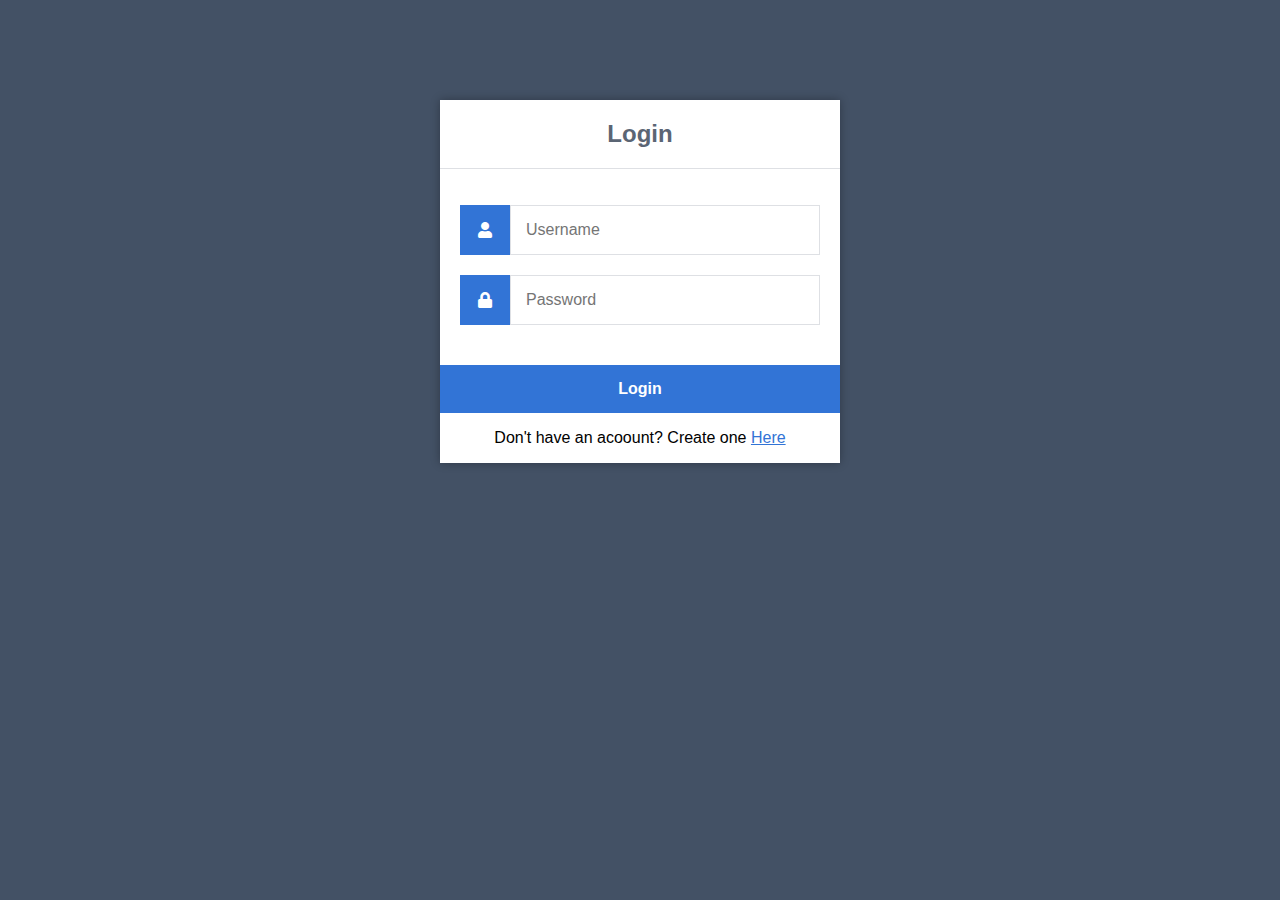
<file: index.html>
<!DOCTYPE html>
<html>
	<head>
		<meta charset="utf-8">
		<title>Login</title>
        <link rel="stylesheet" href="https://use.fontawesome.com/releases/v5.7.1/css/all.css">
        <link href="styles.css" rel="stylesheet" type="text/css">
	</head>
	<body>
		<div class="login">
			<h1>Login</h1>
			<form action="authenticate.php" method="post">
				<label for="username">
					<i class="fas fa-user"></i>
				</label>
				<input type="text" name="username" placeholder="Username" id="username" required>
				<label for="password">
					<i class="fas fa-lock"></i>
				</label>
				<input type="password" name="password" placeholder="Password" id="password" required>
				<input type="submit" value="Login">
			</form>
			<p style="text-align: center; padding-bottom: 1em;">Don't have an acoount? Create one <a style="color:#3274d6" href="register.html" >Here</a></p>
		</div>
	</body>
</html>
</file>
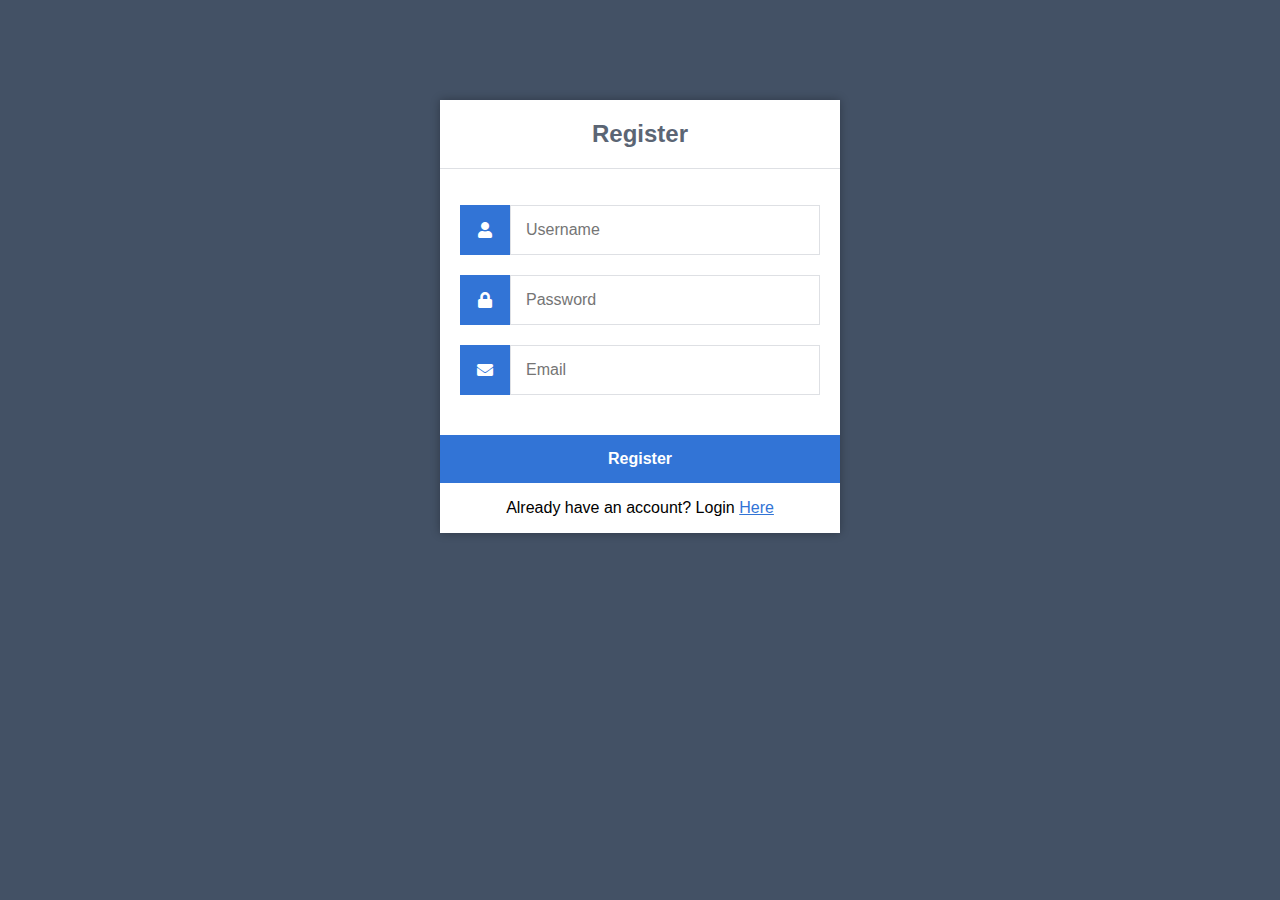
<file: register.html>
<!DOCTYPE html>
<html>
	<head>
		<meta charset="utf-8">
		<title>Register</title>
        <link rel="stylesheet" href="https://use.fontawesome.com/releases/v5.7.1/css/all.css">
        <link href="styles.css" rel="stylesheet" type="text/css">
	</head>
	<body>
		<div class="register">
			<h1>Register</h1>
			<form action="register.php" method="post" autocomplete="off">
				<label for="username">
					<i class="fas fa-user"></i>
				</label>
				<input type="text" name="username" placeholder="Username" id="username" required>
				<label for="password">
					<i class="fas fa-lock"></i>
				</label>
				<input type="password" name="password" placeholder="Password" id="password" required>
				<label for="email">
					<i class="fas fa-envelope"></i>
				</label>
				<input type="email" name="email" placeholder="Email" id="email" required>
				<input type="submit" value="Register">
            </form>
            <p style="text-align: center; padding-bottom: 1em">Already have an account? Login <a style="color:#3274d6" href="home.php" >Here</a></p>
		</div>
	</body>
</html>
</file>
<file: styles.css>
* {
    box-sizing: border-box;
    font-family: -apple-system, BlinkMacSystemFont, "segoe ui", roboto, oxygen, ubuntu, cantarell, "fira sans", "droid sans", "helvetica neue", Arial, sans-serif;
    font-size: 16px;
    -webkit-font-smoothing: antialiased;
    -moz-osx-font-smoothing: grayscale;
}
body {
    background-color: #435165;
}
.login {
    width: 400px;
    background-color: #ffffff;
    box-shadow: 0 0 9px 0 rgba(0, 0, 0, 0.3);
    margin: 100px auto;
}
.login h1 {
    text-align: center;
    color: #5b6574;
    font-size: 24px;
    padding: 20px 0 20px 0;
    border-bottom: 1px solid #dee0e4;
}
.login form {
    display: flex;
    flex-wrap: wrap;
    justify-content: center;
    padding-top: 20px;
}
.login form label {
    display: flex;
    justify-content: center;
    align-items: center;
    width: 50px;
    height: 50px;
    background-color: #3274d6;
    color: #ffffff;
}
.login form input[type="password"], .login form input[type="text"] {
    width: 310px;
    height: 50px;
    border: 1px solid #dee0e4;
    margin-bottom: 20px;
    padding: 0 15px;
}
.login form input[type="submit"] {
    width: 100%;
    padding: 15px;
   margin-top: 20px;
    background-color: #3274d6;
    border: 0;
    cursor: pointer;
    font-weight: bold;
    color: #ffffff;
    transition: background-color 0.2s;
}
.login form input[type="submit"]:hover {
  background-color: #2868c7;
    transition: background-color 0.2s;
}

.navtop {
	background-color: #2f3947;
	height: 60px;
	width: 100%;
	border: 0;
}
.navtop div {
	display: flex;
	margin: 0 auto;
	width: 1000px;
	height: 100%;
}
.navtop div h1, .navtop div a {
	display: inline-flex;
	align-items: center;
}
.navtop div h1 {
	flex: 1;
	font-size: 24px;
	padding: 0;
	margin: 0;
	color: #eaebed;
	font-weight: normal;
}
.navtop div a {
	padding: 0 20px;
	text-decoration: none;
	color: #c1c4c8;
	font-weight: bold;
}
.navtop div a i {
	padding: 2px 8px 0 0;
}
.navtop div a:hover {
	color: #eaebed;
}
body.loggedin {
	background-color: #f3f4f7;
}
.content {
	width: 1000px;
	margin: 0 auto;
}
.content h2 {
	margin: 0;
	padding: 25px 0;
	font-size: 22px;
	border-bottom: 1px solid #e0e0e3;
	color: #4a536e;
}
.content > p, .content > div {
	box-shadow: 0 0 5px 0 rgba(0, 0, 0, 0.1);
	margin: 25px 0;
	padding: 25px;
	background-color: #fff;
}
.content > p table td, .content > div table td {
	padding: 5px;
}
.content > p table td:first-child, .content > div table td:first-child {
	font-weight: bold;
	color: #4a536e;
	padding-right: 15px;
}
.content > div p {
	padding: 5px;
	margin: 0 0 10px 0;
}

* {
    box-sizing: border-box;
    font-family: -apple-system, BlinkMacSystemFont, "segoe ui", roboto, oxygen, ubuntu, cantarell, "fira sans", "droid sans", "helvetica neue", Arial, sans-serif;
    font-size: 16px;
    -webkit-font-smoothing: antialiased;
    -moz-osx-font-smoothing: grayscale;
}
body {
    background-color: #435165;
    margin: 0;
}
.register {
    width: 400px;
    background-color: #ffffff;
    box-shadow: 0 0 9px 0 rgba(0, 0, 0, 0.3);
    margin: 100px auto;
}
.register h1 {
    text-align: center;
    color: #5b6574;
    font-size: 24px;
    padding: 20px 0 20px 0;
    border-bottom: 1px solid #dee0e4;
}
.register form {
    display: flex;
    flex-wrap: wrap;
    justify-content: center;
    padding-top: 20px;
}
.register form label {
    display: flex;
    justify-content: center;
    align-items: center;
    width: 50px;
   height: 50px;
    background-color: #3274d6;
    color: #ffffff;
}
.register form input[type="password"], .register form input[type="text"], .register form input[type="email"] {
    width: 310px;
    height: 50px;
    border: 1px solid #dee0e4;
    margin-bottom: 20px;
    padding: 0 15px;
}
.register form input[type="submit"] {
    width: 100%;
    padding: 15px;
    margin-top: 20px;
    background-color: #3274d6;
   border: 0;
    cursor: pointer;
    font-weight: bold;
    color: #ffffff;
    transition: background-color 0.2s;
}
.register form input[type="submit"]:hover {
  background-color: #2868c7;
    transition: background-color 0.2s;
}
</file>
